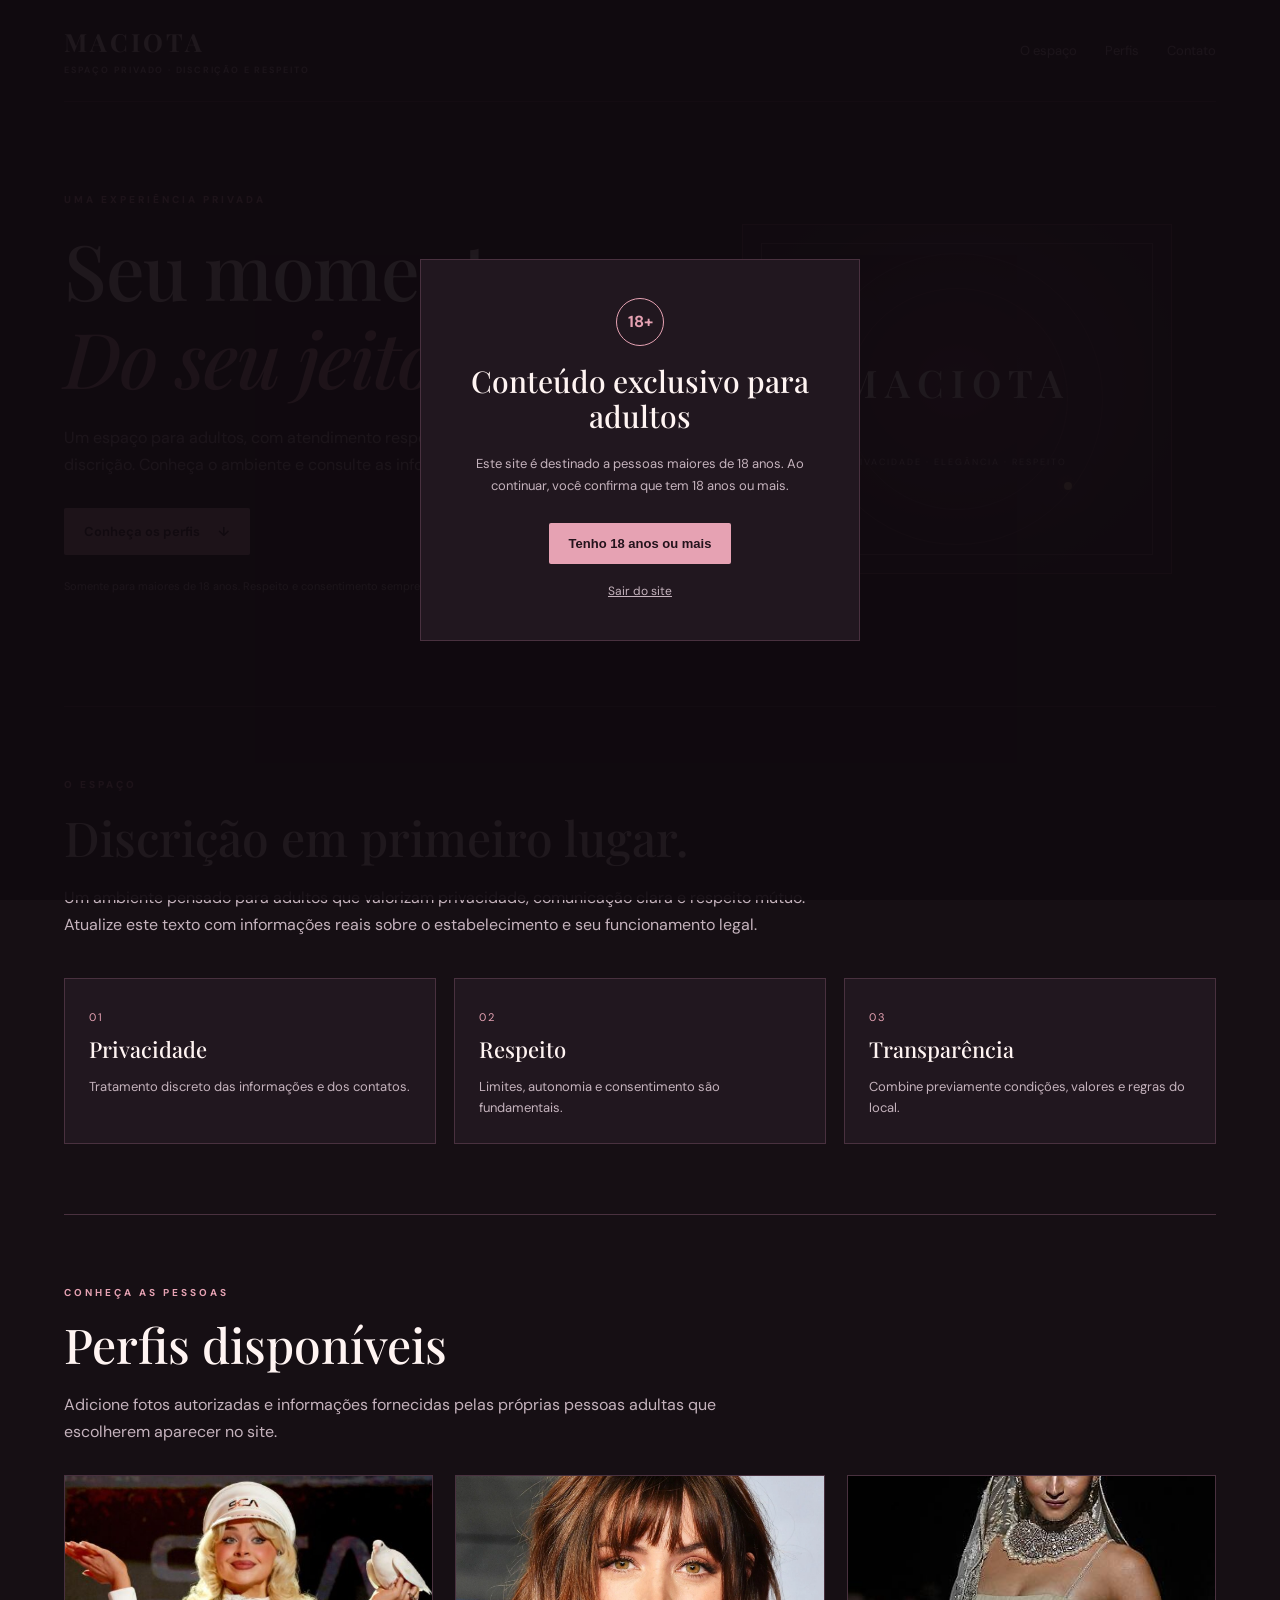
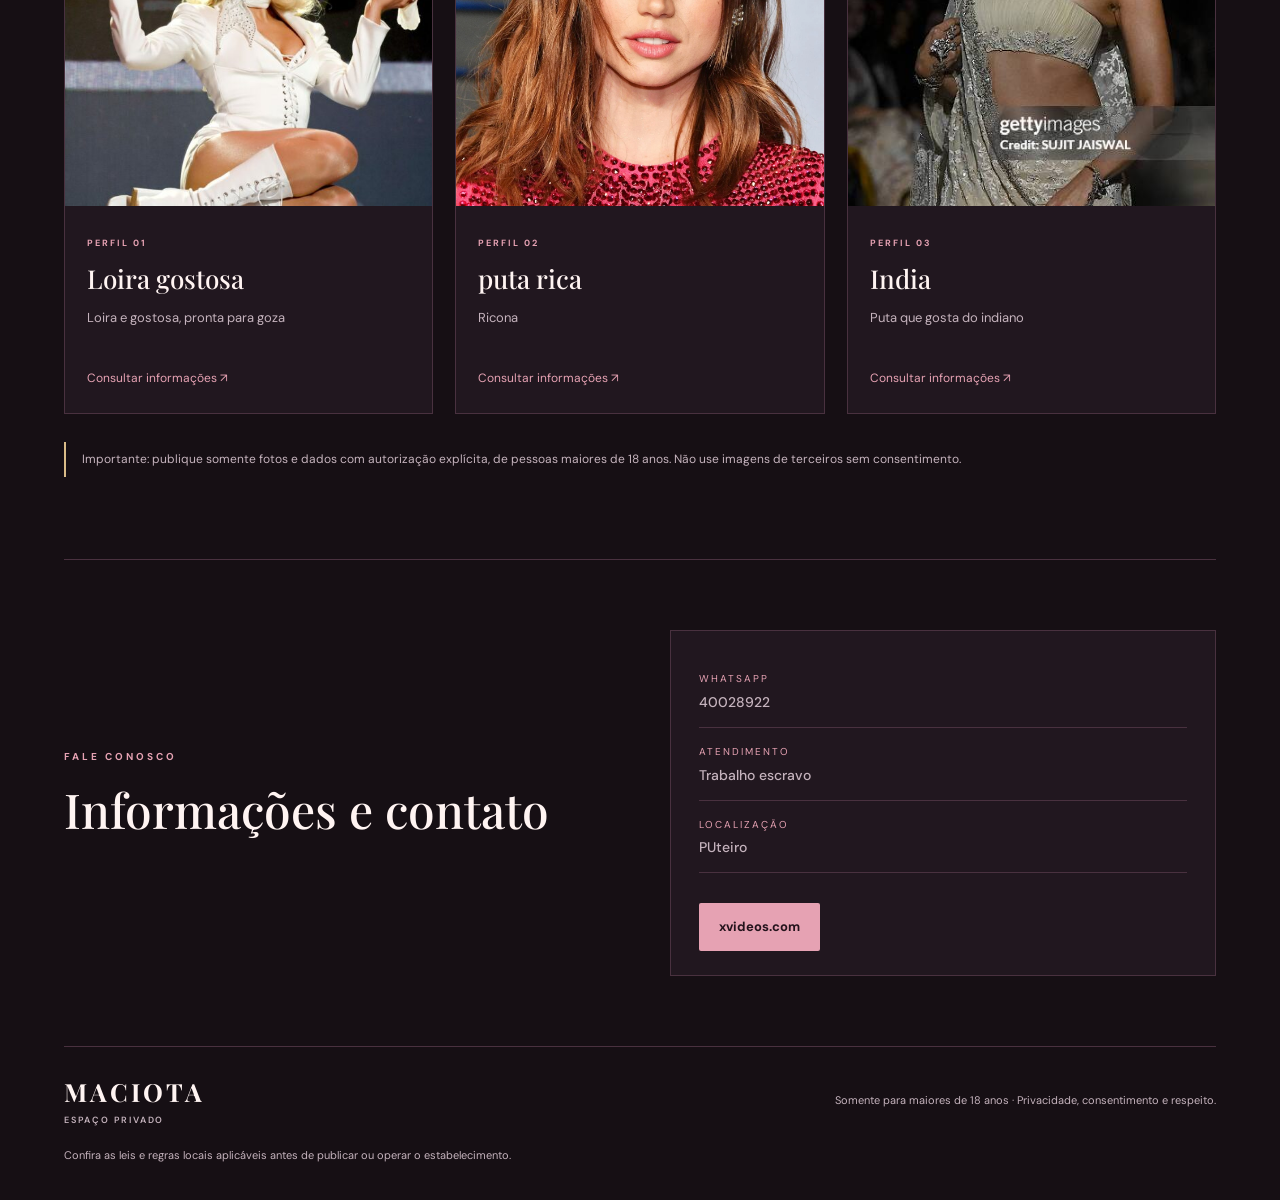
<file: index.html>
<!DOCTYPE html>
<html lang="pt-BR">
<head>
  <meta charset="UTF-8">
  <meta name="viewport" content="width=device-width, initial-scale=1.0">
  <meta name="description" content="Maciota — espaço reservado, atendimento discreto e informações para adultos.">
  <meta name="theme-color" content="#160f14">
  <title>Maciota | Espaço Privado</title>
  <link rel="stylesheet" href="style.css">
</head>
<body>
  <div class="aviso" id="aviso">
    <div class="aviso-caixa">
      <span class="selo">18+</span>
      <h2>Conteúdo exclusivo para adultos</h2>
      <p>Este site é destinado a pessoas maiores de 18 anos. Ao continuar, você confirma que tem 18 anos ou mais.</p>
      <button class="botao" id="entrar">Tenho 18 anos ou mais</button>
      <a href="https://www.google.com" class="sair">Sair do site</a>
    </div>
  </div>

  <header class="cabecalho">
    <a class="marca" href="#inicio">MACIOTA<span>ESPAÇO PRIVADO · DISCRIÇÃO E RESPEITO</span></a>
    <nav aria-label="Navegação principal">
      <a href="#sobre">O espaço</a>
      <a href="#companhia">Perfis</a>
      <a href="#contato">Contato</a>
    </nav>
  </header>

  <main id="inicio">
    <section class="hero">
      <div class="hero-texto">
        <p class="etiqueta">UMA EXPERIÊNCIA PRIVADA</p>
        <h1>Seu momento.<br><em>Do seu jeito.</em></h1>
        <p class="intro">Um espaço para adultos, com atendimento respeitoso, privacidade e discrição. Conheça o ambiente e consulte as informações de contato.</p>
        <a class="botao" href="#companhia">Conheça os perfis <span aria-hidden="true">↓</span></a>
        <p class="nota">Somente para maiores de 18 anos. Respeito e consentimento sempre.</p>
      </div>
      <div class="hero-visual">
        <div class="hero-card">
          <span class="linha-decorativa"></span>
          <p class="hero-selo">MACIOTA</p>
          <p class="hero-sub">PRIVACIDADE · ELEGÂNCIA · RESPEITO</p>
          <span class="orb orb1"></span><span class="orb orb2"></span>
        </div>
      </div>
    </section>

    <section id="sobre" class="secao sobre">
      <p class="etiqueta">O ESPAÇO</p>
      <h2>Discrição em primeiro lugar.</h2>
      <p>Um ambiente pensado para adultos que valorizam privacidade, comunicação clara e respeito mútuo. Atualize este texto com informações reais sobre o estabelecimento e seu funcionamento legal.</p>
      <div class="valores">
        <article><span>01</span><h3>Privacidade</h3><p>Tratamento discreto das informações e dos contatos.</p></article>
        <article><span>02</span><h3>Respeito</h3><p>Limites, autonomia e consentimento são fundamentais.</p></article>
        <article><span>03</span><h3>Transparência</h3><p>Combine previamente condições, valores e regras do local.</p></article>
      </div>
    </section>

    <section id="companhia" class="secao perfis">
      <p class="etiqueta">CONHEÇA AS PESSOAS</p>
      <h2>Perfis disponíveis</h2>
      <p class="secao-intro">Adicione fotos autorizadas e informações fornecidas pelas próprias pessoas adultas que escolherem aparecer no site.</p>
      <div class="grade-perfis">
        <article class="perfil">
          <img src="imagens/sabrina.jpg" alt="Foto de perfil 1 — substitua por imagem autorizada" loading="lazy">
          <div class="perfil-info"><span class="disponibilidade">PERFIL 01</span><h3>Loira gostosa</h3><p>Loira e gostosa, pronta para goza</p><a href="#contato" class="link-perfil">Consultar informações ↗</a></div>
        </article>
        <article class="perfil">
          <img src="imagens/ana.jpg" alt="Foto de perfil 2 — substitua por imagem autorizada" loading="lazy">
          <div class="perfil-info"><span class="disponibilidade">PERFIL 02</span><h3>puta rica</h3><p>Ricona</p><a href="#contato" class="link-perfil">Consultar informações ↗</a></div>
        </article>
        <article class="perfil">
          <img src="imagens/boolywood.jpg" alt="Foto de perfil 3 — substitua por imagem autorizada" loading="lazy">
          <div class="perfil-info"><span class="disponibilidade">PERFIL 03</span><h3>India</h3><p>Puta que gosta do indiano</p><a href="#contato" class="link-perfil">Consultar informações ↗</a></div>
        </article>
      </div>
      <p class="aviso-fotos">Importante: publique somente fotos e dados com autorização explícita, de pessoas maiores de 18 anos. Não use imagens de terceiros sem consentimento.</p>
    </section>

    <section id="contato" class="secao contato">
      <div><p class="etiqueta">FALE CONOSCO</p><h2>Informações e contato</h2></div>
      <div class="contato-card">
        <p><span>WhatsApp</span><strong>40028922</strong></p>
        <p><span>Atendimento</span><strong> Trabalho escravo </strong></p>
        <p><span>Localização</span><strong>PUteiro</strong></p>
        <a class="botao" href="#" aria-label="Adicionar link de contato">xvideos.com</a>
      </div>
    </section>
  </main>
  <footer><a class="marca" href="#inicio">MACIOTA<span>ESPAÇO PRIVADO</span></a><p>Somente para maiores de 18 anos · Privacidade, consentimento e respeito.</p><p class="rodape-pequeno">Confira as leis e regras locais aplicáveis antes de publicar ou operar o estabelecimento.</p></footer>
  <script>
    const aviso = document.getElementById('aviso');
    if (sessionStorage.getItem('maciota18') === 'sim') aviso.hidden = true;
    document.getElementById('entrar').addEventListener('click', () => {
      sessionStorage.setItem('maciota18', 'sim');
      aviso.hidden = true;
    });
  </script>
</body>
</html>
</file>
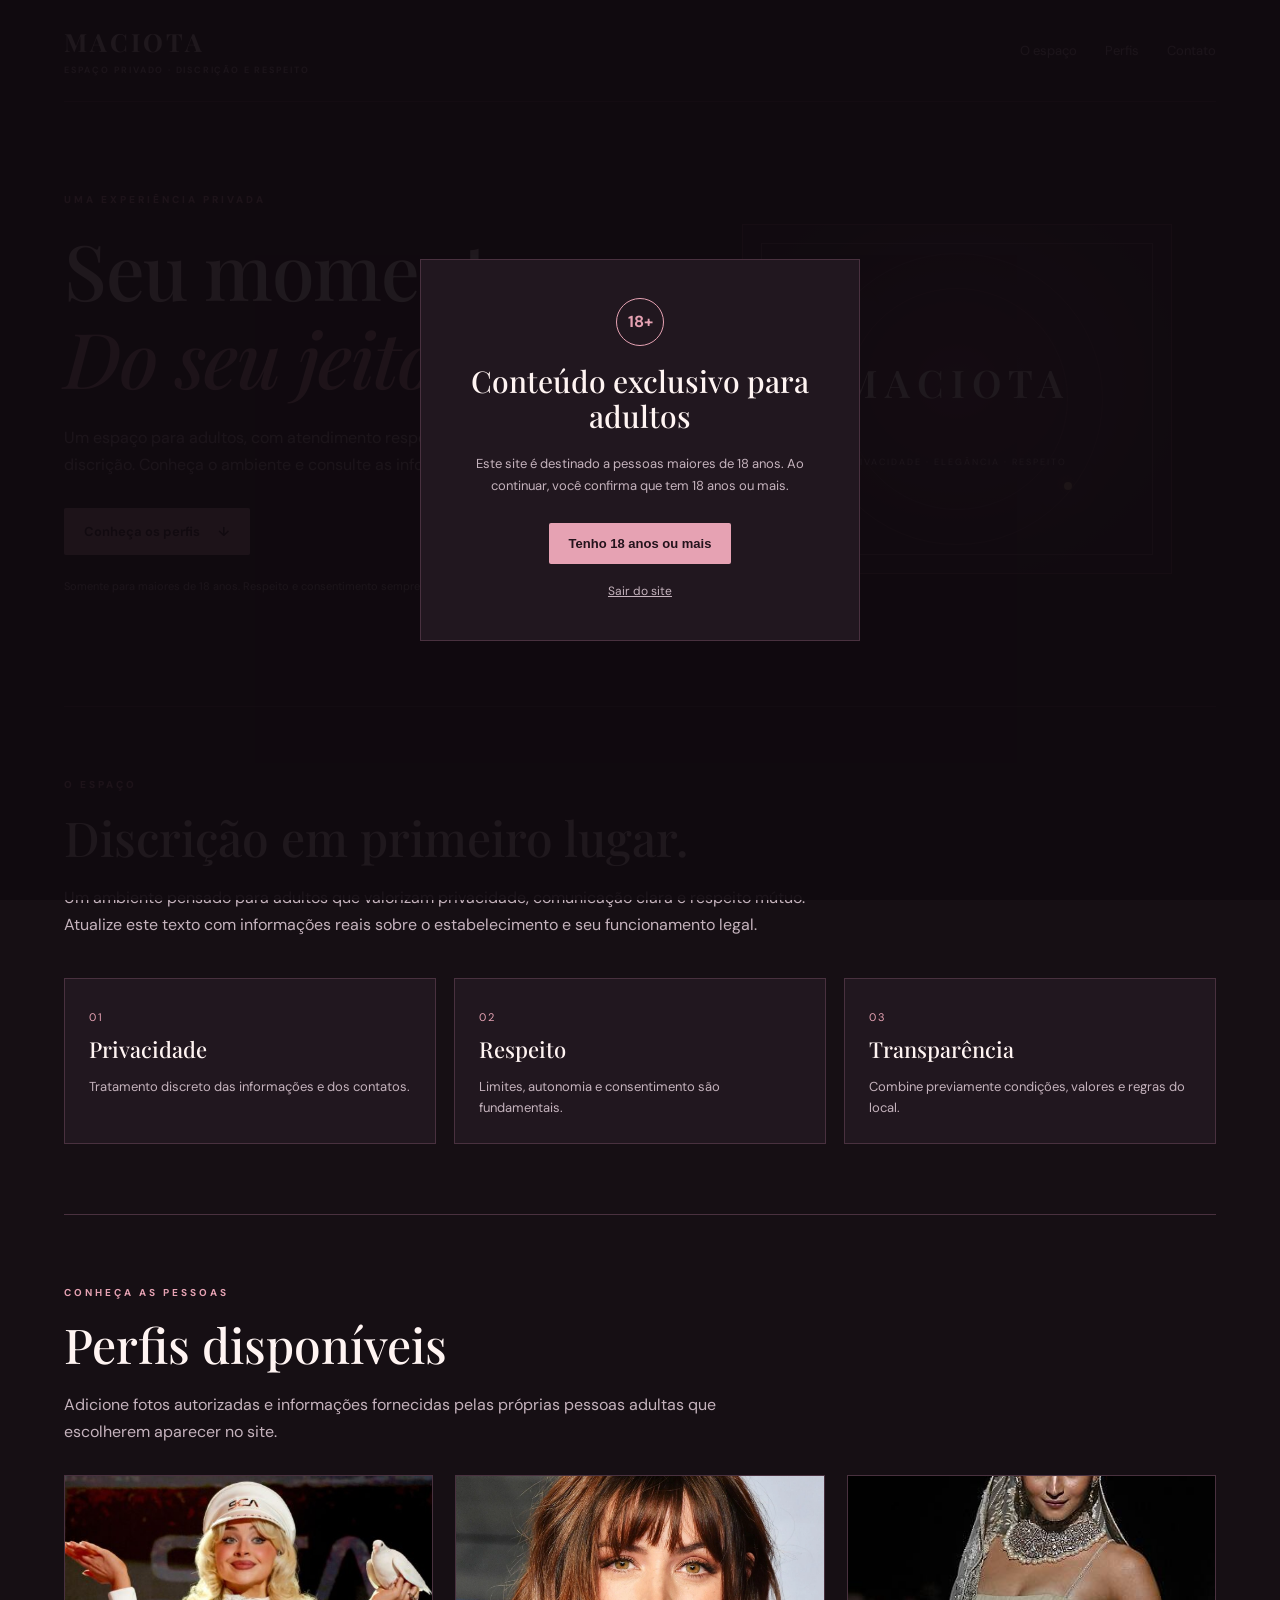
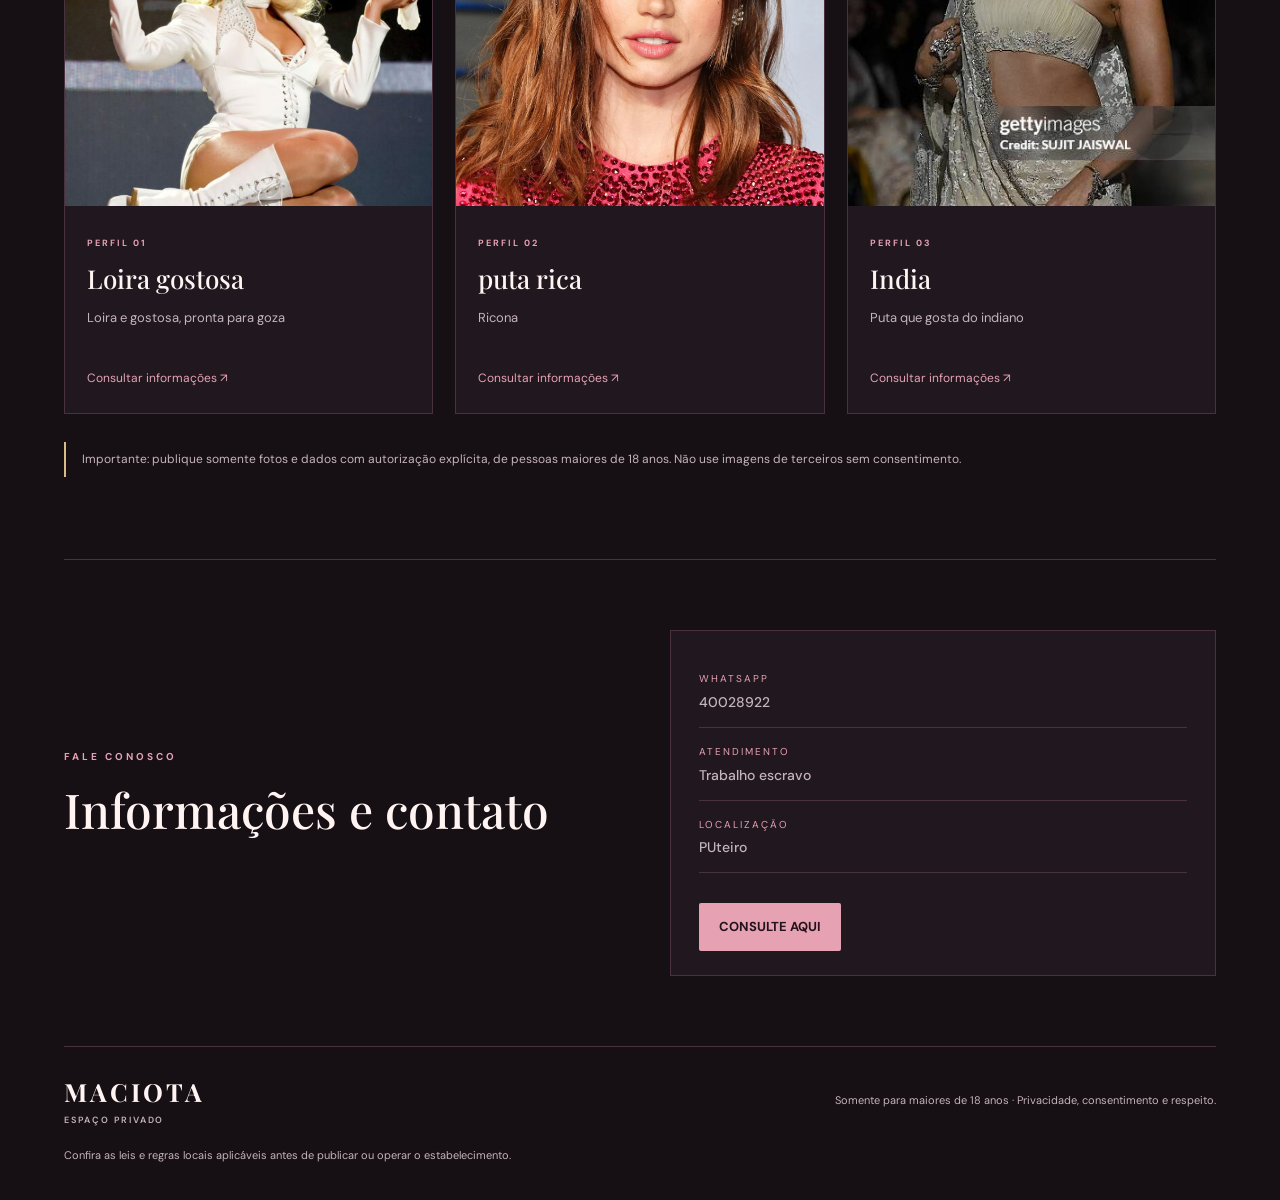
<file: maciota_landing/index.html>
<!DOCTYPE html>
<html lang="pt-BR">
<head>
  <meta charset="UTF-8">
  <meta name="viewport" content="width=device-width, initial-scale=1.0">
  <meta name="description" content="Maciota — espaço reservado, atendimento discreto e informações para adultos.">
  <meta name="theme-color" content="#160f14">
  <title>Maciota | Espaço Privado</title>
  <link rel="stylesheet" href="style.css">
</head>
<body>
  <div class="aviso" id="aviso">
    <div class="aviso-caixa">
      <span class="selo">18+</span>
      <h2>Conteúdo exclusivo para adultos</h2>
      <p>Este site é destinado a pessoas maiores de 18 anos. Ao continuar, você confirma que tem 18 anos ou mais.</p>
      <button class="botao" id="entrar">Tenho 18 anos ou mais</button>
      <a href="https://www.google.com" class="sair">Sair do site</a>
    </div>
  </div>

  <header class="cabecalho">
    <a class="marca" href="#inicio">MACIOTA<span>ESPAÇO PRIVADO · DISCRIÇÃO E RESPEITO</span></a>
    <nav aria-label="Navegação principal">
      <a href="#sobre">O espaço</a>
      <a href="#companhia">Perfis</a>
      <a href="#contato">Contato</a>
    </nav>
  </header>

  <main id="inicio">
    <section class="hero">
      <div class="hero-texto">
        <p class="etiqueta">UMA EXPERIÊNCIA PRIVADA</p>
        <h1>Seu momento.<br><em>Do seu jeito.</em></h1>
        <p class="intro">Um espaço para adultos, com atendimento respeitoso, privacidade e discrição. Conheça o ambiente e consulte as informações de contato.</p>
        <a class="botao" href="#companhia">Conheça os perfis <span aria-hidden="true">↓</span></a>
        <p class="nota">Somente para maiores de 18 anos. Respeito e consentimento sempre.</p>
      </div>
      <div class="hero-visual">
        <div class="hero-card">
          <span class="linha-decorativa"></span>
          <p class="hero-selo">MACIOTA</p>
          <p class="hero-sub">PRIVACIDADE · ELEGÂNCIA · RESPEITO</p>
          <span class="orb orb1"></span><span class="orb orb2"></span>
        </div>
      </div>
    </section>

    <section id="sobre" class="secao sobre">
      <p class="etiqueta">O ESPAÇO</p>
      <h2>Discrição em primeiro lugar.</h2>
      <p>Um ambiente pensado para adultos que valorizam privacidade, comunicação clara e respeito mútuo. Atualize este texto com informações reais sobre o estabelecimento e seu funcionamento legal.</p>
      <div class="valores">
        <article><span>01</span><h3>Privacidade</h3><p>Tratamento discreto das informações e dos contatos.</p></article>
        <article><span>02</span><h3>Respeito</h3><p>Limites, autonomia e consentimento são fundamentais.</p></article>
        <article><span>03</span><h3>Transparência</h3><p>Combine previamente condições, valores e regras do local.</p></article>
      </div>
    </section>

    <section id="companhia" class="secao perfis">
      <p class="etiqueta">CONHEÇA AS PESSOAS</p>
      <h2>Perfis disponíveis</h2>
      <p class="secao-intro">Adicione fotos autorizadas e informações fornecidas pelas próprias pessoas adultas que escolherem aparecer no site.</p>
      <div class="grade-perfis">
        <article class="perfil">
          <img src="imagens/sabrina.jpg" alt="Foto de perfil 1 — substitua por imagem autorizada" loading="lazy">
          <div class="perfil-info"><span class="disponibilidade">PERFIL 01</span><h3>Loira gostosa</h3><p>Loira e gostosa, pronta para goza</p><a href="#contato" class="link-perfil">Consultar informações ↗</a></div>
        </article>
        <article class="perfil">
          <img src="imagens/ana.jpg" alt="Foto de perfil 2 — substitua por imagem autorizada" loading="lazy">
          <div class="perfil-info"><span class="disponibilidade">PERFIL 02</span><h3>puta rica</h3><p>Ricona</p><a href="#contato" class="link-perfil">Consultar informações ↗</a></div>
        </article>
        <article class="perfil">
          <img src="imagens/boolywood.jpg" alt="Foto de perfil 3 — substitua por imagem autorizada" loading="lazy">
          <div class="perfil-info"><span class="disponibilidade">PERFIL 03</span><h3>India</h3><p>Puta que gosta do indiano</p><a href="#contato" class="link-perfil">Consultar informações ↗</a></div>
        </article>
      </div>
      <p class="aviso-fotos">Importante: publique somente fotos e dados com autorização explícita, de pessoas maiores de 18 anos. Não use imagens de terceiros sem consentimento.</p>
    </section>

    <section id="contato" class="secao contato">
      <div><p class="etiqueta">FALE CONOSCO</p><h2>Informações e contato</h2></div>
      <div class="contato-card">
        <p><span>WhatsApp</span><strong>40028922</strong></p>
        <p><span>Atendimento</span><strong> Trabalho escravo </strong></p>
        <p><span>Localização</span><strong>PUteiro</strong></p>
        <a class="botao" href="https://www.xvideos.com/video.oovffui4119/dois_anas_fazendo_amor_baixinha_bundudinha_e_anao" aria-label="Adicionar link de contato">CONSULTE AQUI</a>
      </div>
    </section>
  </main>
  <footer><a class="marca" href="#inicio">MACIOTA<span>ESPAÇO PRIVADO</span></a><p>Somente para maiores de 18 anos · Privacidade, consentimento e respeito.</p><p class="rodape-pequeno">Confira as leis e regras locais aplicáveis antes de publicar ou operar o estabelecimento.</p></footer>
  <script>
    const aviso = document.getElementById('aviso');
    if (sessionStorage.getItem('maciota18') === 'sim') aviso.hidden = true;
    document.getElementById('entrar').addEventListener('click', () => {
      sessionStorage.setItem('maciota18', 'sim');
      aviso.hidden = true;
    });
  </script>
</body>
</html>
</file>
<file: style.css>
@import url('https://fonts.googleapis.com/css2?family=DM+Sans:wght@400;500;600;700&family=Playfair+Display:ital,wght@0,500;0,600;0,700;1,500;1,600&display=swap');
:root{--fundo:#160f14;--painel:#21171f;--painel2:#2b1d27;--texto:#fff4f2;--suave:#c5b3bd;--destaque:#e6a2b3;--linha:#49313f;--ouro:#d9bb88}
*{box-sizing:border-box}
html{scroll-behavior:smooth;scroll-padding-top:24px}
body{margin:0;background:var(--fundo);color:var(--texto);font-family:'DM Sans',Arial,sans-serif;line-height:1.65}
a{color:inherit}
a:focus-visible,button:focus-visible{outline:3px solid var(--ouro);outline-offset:4px}
.cabecalho,main,footer{width:min(1160px,90%);margin-inline:auto}
.cabecalho{display:flex;justify-content:space-between;align-items:center;gap:24px;padding:25px 0;border-bottom:1px solid var(--linha)}
.marca{text-decoration:none;font:700 25px 'Playfair Display',Georgia,serif;letter-spacing:3px}
.marca span{display:block;font:600 9px 'DM Sans',Arial,sans-serif;letter-spacing:1.8px;color:var(--suave);margin-top:6px}
nav{display:flex;gap:28px;flex-wrap:wrap}nav a{text-decoration:none;color:var(--suave);font-size:13px}nav a:hover,.link-perfil:hover{color:var(--destaque)}
.hero{display:grid;grid-template-columns:1.05fr .95fr;align-items:center;gap:60px;padding:90px 0 100px;min-height:560px}
.etiqueta{font-size:10px;font-weight:700;letter-spacing:3px;color:var(--destaque);margin:0 0 16px}
h1,h2,h3{font-family:'Playfair Display',Georgia,serif;font-weight:500;line-height:1.15}
h1{font-size:clamp(48px,6vw,78px);letter-spacing:-1.5px;margin:0 0 24px}h1 em{color:var(--destaque);font-weight:500}
h2{font-size:clamp(34px,4vw,48px);margin:0 0 20px}h3{font-size:25px;margin:8px 0}
p{color:var(--suave)}.intro{max-width:510px;font-size:16px}
.botao{display:inline-flex;align-items:center;justify-content:center;gap:18px;padding:13px 20px;background:var(--destaque);color:#24131c;text-decoration:none;font-weight:700;font-size:13px;border:0;cursor:pointer;border-radius:2px;margin-top:14px}
.botao:hover{filter:brightness(1.08)}.nota{font-size:11px;margin-top:22px}
.hero-visual{min-height:380px;display:grid;place-items:center;position:relative}
.hero-card{position:relative;width:min(100%,430px);height:350px;border:1px solid #714354;background:radial-gradient(ellipse at 50% 45%,#583043 0,#33202e 40%,#21171f 75%);display:flex;flex-direction:column;align-items:center;justify-content:center;overflow:hidden}
.hero-card:before,.hero-card:after{content:"";position:absolute;border:1px solid #a76c80;border-radius:50%;width:290px;height:290px;opacity:.35}
.hero-card:after{width:220px;height:220px}.linha-decorativa{position:absolute;inset:18px;border:1px solid #b27c8d;opacity:.55}
.hero-selo{font:600 38px 'Playfair Display',Georgia,serif;letter-spacing:7px;color:var(--texto);z-index:1}.hero-sub{font-size:9px;letter-spacing:2px;z-index:1}
.orb{position:absolute;width:8px;height:8px;border-radius:50%;background:var(--ouro);box-shadow:0 0 24px 8px #d9bb8833}.orb1{top:25%;left:24%}.orb2{right:23%;bottom:24%}
.secao{padding:70px 0;border-top:1px solid var(--linha)}
.sobre>p:not(.etiqueta){max-width:760px}
.valores{display:grid;grid-template-columns:repeat(3,1fr);gap:18px;margin-top:40px}
.valores article{padding:24px;background:var(--painel);border:1px solid var(--linha)}.valores article>span{font-size:11px;color:var(--destaque);letter-spacing:2px}.valores h3{font-size:22px}.valores p{font-size:13px;margin-bottom:0}
.secao-intro{max-width:700px;margin-bottom:30px}
.grade-perfis{display:grid;grid-template-columns:repeat(3,1fr);gap:22px;margin-top:30px}
.perfil{background:var(--painel);border:1px solid var(--linha);overflow:hidden}
.perfil img{display:block;width:100%;height:330px;object-fit:cover;background:linear-gradient(135deg,#392432,#21171f);color:var(--suave);text-align:center}
.perfil-info{padding:22px}.disponibilidade{font-size:9px;letter-spacing:2px;color:var(--destaque);font-weight:700}.perfil-info h3{margin:10px 0;font-size:26px}.perfil-info p{font-size:13px;min-height:44px}.link-perfil{font-size:12px;text-decoration:none;color:var(--destaque)}
.aviso-fotos{font-size:12px;border-left:2px solid var(--ouro);padding:8px 0 8px 16px;margin-top:28px}
.contato{display:grid;grid-template-columns:1fr 1fr;gap:60px;align-items:center}.contato-card{background:var(--painel);padding:24px 28px;border:1px solid var(--linha)}.contato-card p{display:flex;flex-direction:column;gap:3px;border-bottom:1px solid var(--linha);padding:0 0 13px}.contato-card p span{font-size:10px;text-transform:uppercase;letter-spacing:2px;color:var(--destaque)}.contato-card strong{font-size:14px;font-weight:500}
footer{border-top:1px solid var(--linha);padding:28px 0 36px;display:flex;justify-content:space-between;align-items:center;gap:20px;flex-wrap:wrap}footer>p{font-size:11px}.rodape-pequeno{width:100%;margin:0}
.aviso{position:fixed;inset:0;z-index:10;background:#100a0feF;display:grid;place-items:center;padding:20px}.aviso[hidden]{display:none}.aviso-caixa{max-width:440px;text-align:center;padding:38px 30px;background:var(--painel);border:1px solid var(--linha)}.aviso-caixa h2{font-size:30px}.aviso-caixa p{font-size:13px}.selo{display:inline-grid;place-items:center;border:1px solid var(--destaque);color:var(--destaque);width:48px;height:48px;border-radius:50%;font-weight:700;margin-bottom:18px}.sair{display:block;font-size:12px;color:var(--suave);margin-top:18px}
@media(max-width:760px){.cabecalho{align-items:flex-start;flex-direction:column}.cabecalho nav{gap:18px}.hero{grid-template-columns:1fr;gap:28px;padding:58px 0}.hero-visual{min-height:280px}.hero-card{height:290px}.valores,.grade-perfis{grid-template-columns:1fr}.perfil img{height:390px}.contato{grid-template-columns:1fr;gap:24px}.secao{padding:48px 0}footer{align-items:flex-start;flex-direction:column;gap:8px}}
@media(prefers-reduced-motion:reduce){html{scroll-behavior:auto}}
</file>
<file: maciota_landing/style.css>
@import url('https://fonts.googleapis.com/css2?family=DM+Sans:wght@400;500;600;700&family=Playfair+Display:ital,wght@0,500;0,600;0,700;1,500;1,600&display=swap');
:root{--fundo:#160f14;--painel:#21171f;--painel2:#2b1d27;--texto:#fff4f2;--suave:#c5b3bd;--destaque:#e6a2b3;--linha:#49313f;--ouro:#d9bb88}
*{box-sizing:border-box}
html{scroll-behavior:smooth;scroll-padding-top:24px}
body{margin:0;background:var(--fundo);color:var(--texto);font-family:'DM Sans',Arial,sans-serif;line-height:1.65}
a{color:inherit}
a:focus-visible,button:focus-visible{outline:3px solid var(--ouro);outline-offset:4px}
.cabecalho,main,footer{width:min(1160px,90%);margin-inline:auto}
.cabecalho{display:flex;justify-content:space-between;align-items:center;gap:24px;padding:25px 0;border-bottom:1px solid var(--linha)}
.marca{text-decoration:none;font:700 25px 'Playfair Display',Georgia,serif;letter-spacing:3px}
.marca span{display:block;font:600 9px 'DM Sans',Arial,sans-serif;letter-spacing:1.8px;color:var(--suave);margin-top:6px}
nav{display:flex;gap:28px;flex-wrap:wrap}nav a{text-decoration:none;color:var(--suave);font-size:13px}nav a:hover,.link-perfil:hover{color:var(--destaque)}
.hero{display:grid;grid-template-columns:1.05fr .95fr;align-items:center;gap:60px;padding:90px 0 100px;min-height:560px}
.etiqueta{font-size:10px;font-weight:700;letter-spacing:3px;color:var(--destaque);margin:0 0 16px}
h1,h2,h3{font-family:'Playfair Display',Georgia,serif;font-weight:500;line-height:1.15}
h1{font-size:clamp(48px,6vw,78px);letter-spacing:-1.5px;margin:0 0 24px}h1 em{color:var(--destaque);font-weight:500}
h2{font-size:clamp(34px,4vw,48px);margin:0 0 20px}h3{font-size:25px;margin:8px 0}
p{color:var(--suave)}.intro{max-width:510px;font-size:16px}
.botao{display:inline-flex;align-items:center;justify-content:center;gap:18px;padding:13px 20px;background:var(--destaque);color:#24131c;text-decoration:none;font-weight:700;font-size:13px;border:0;cursor:pointer;border-radius:2px;margin-top:14px}
.botao:hover{filter:brightness(1.08)}.nota{font-size:11px;margin-top:22px}
.hero-visual{min-height:380px;display:grid;place-items:center;position:relative}
.hero-card{position:relative;width:min(100%,430px);height:350px;border:1px solid #714354;background:radial-gradient(ellipse at 50% 45%,#583043 0,#33202e 40%,#21171f 75%);display:flex;flex-direction:column;align-items:center;justify-content:center;overflow:hidden}
.hero-card:before,.hero-card:after{content:"";position:absolute;border:1px solid #a76c80;border-radius:50%;width:290px;height:290px;opacity:.35}
.hero-card:after{width:220px;height:220px}.linha-decorativa{position:absolute;inset:18px;border:1px solid #b27c8d;opacity:.55}
.hero-selo{font:600 38px 'Playfair Display',Georgia,serif;letter-spacing:7px;color:var(--texto);z-index:1}.hero-sub{font-size:9px;letter-spacing:2px;z-index:1}
.orb{position:absolute;width:8px;height:8px;border-radius:50%;background:var(--ouro);box-shadow:0 0 24px 8px #d9bb8833}.orb1{top:25%;left:24%}.orb2{right:23%;bottom:24%}
.secao{padding:70px 0;border-top:1px solid var(--linha)}
.sobre>p:not(.etiqueta){max-width:760px}
.valores{display:grid;grid-template-columns:repeat(3,1fr);gap:18px;margin-top:40px}
.valores article{padding:24px;background:var(--painel);border:1px solid var(--linha)}.valores article>span{font-size:11px;color:var(--destaque);letter-spacing:2px}.valores h3{font-size:22px}.valores p{font-size:13px;margin-bottom:0}
.secao-intro{max-width:700px;margin-bottom:30px}
.grade-perfis{display:grid;grid-template-columns:repeat(3,1fr);gap:22px;margin-top:30px}
.perfil{background:var(--painel);border:1px solid var(--linha);overflow:hidden}
.perfil img{display:block;width:100%;height:330px;object-fit:cover;background:linear-gradient(135deg,#392432,#21171f);color:var(--suave);text-align:center}
.perfil-info{padding:22px}.disponibilidade{font-size:9px;letter-spacing:2px;color:var(--destaque);font-weight:700}.perfil-info h3{margin:10px 0;font-size:26px}.perfil-info p{font-size:13px;min-height:44px}.link-perfil{font-size:12px;text-decoration:none;color:var(--destaque)}
.aviso-fotos{font-size:12px;border-left:2px solid var(--ouro);padding:8px 0 8px 16px;margin-top:28px}
.contato{display:grid;grid-template-columns:1fr 1fr;gap:60px;align-items:center}.contato-card{background:var(--painel);padding:24px 28px;border:1px solid var(--linha)}.contato-card p{display:flex;flex-direction:column;gap:3px;border-bottom:1px solid var(--linha);padding:0 0 13px}.contato-card p span{font-size:10px;text-transform:uppercase;letter-spacing:2px;color:var(--destaque)}.contato-card strong{font-size:14px;font-weight:500}
footer{border-top:1px solid var(--linha);padding:28px 0 36px;display:flex;justify-content:space-between;align-items:center;gap:20px;flex-wrap:wrap}footer>p{font-size:11px}.rodape-pequeno{width:100%;margin:0}
.aviso{position:fixed;inset:0;z-index:10;background:#100a0feF;display:grid;place-items:center;padding:20px}.aviso[hidden]{display:none}.aviso-caixa{max-width:440px;text-align:center;padding:38px 30px;background:var(--painel);border:1px solid var(--linha)}.aviso-caixa h2{font-size:30px}.aviso-caixa p{font-size:13px}.selo{display:inline-grid;place-items:center;border:1px solid var(--destaque);color:var(--destaque);width:48px;height:48px;border-radius:50%;font-weight:700;margin-bottom:18px}.sair{display:block;font-size:12px;color:var(--suave);margin-top:18px}
@media(max-width:760px){.cabecalho{align-items:flex-start;flex-direction:column}.cabecalho nav{gap:18px}.hero{grid-template-columns:1fr;gap:28px;padding:58px 0}.hero-visual{min-height:280px}.hero-card{height:290px}.valores,.grade-perfis{grid-template-columns:1fr}.perfil img{height:390px}.contato{grid-template-columns:1fr;gap:24px}.secao{padding:48px 0}footer{align-items:flex-start;flex-direction:column;gap:8px}}
@media(prefers-reduced-motion:reduce){html{scroll-behavior:auto}}
</file>
